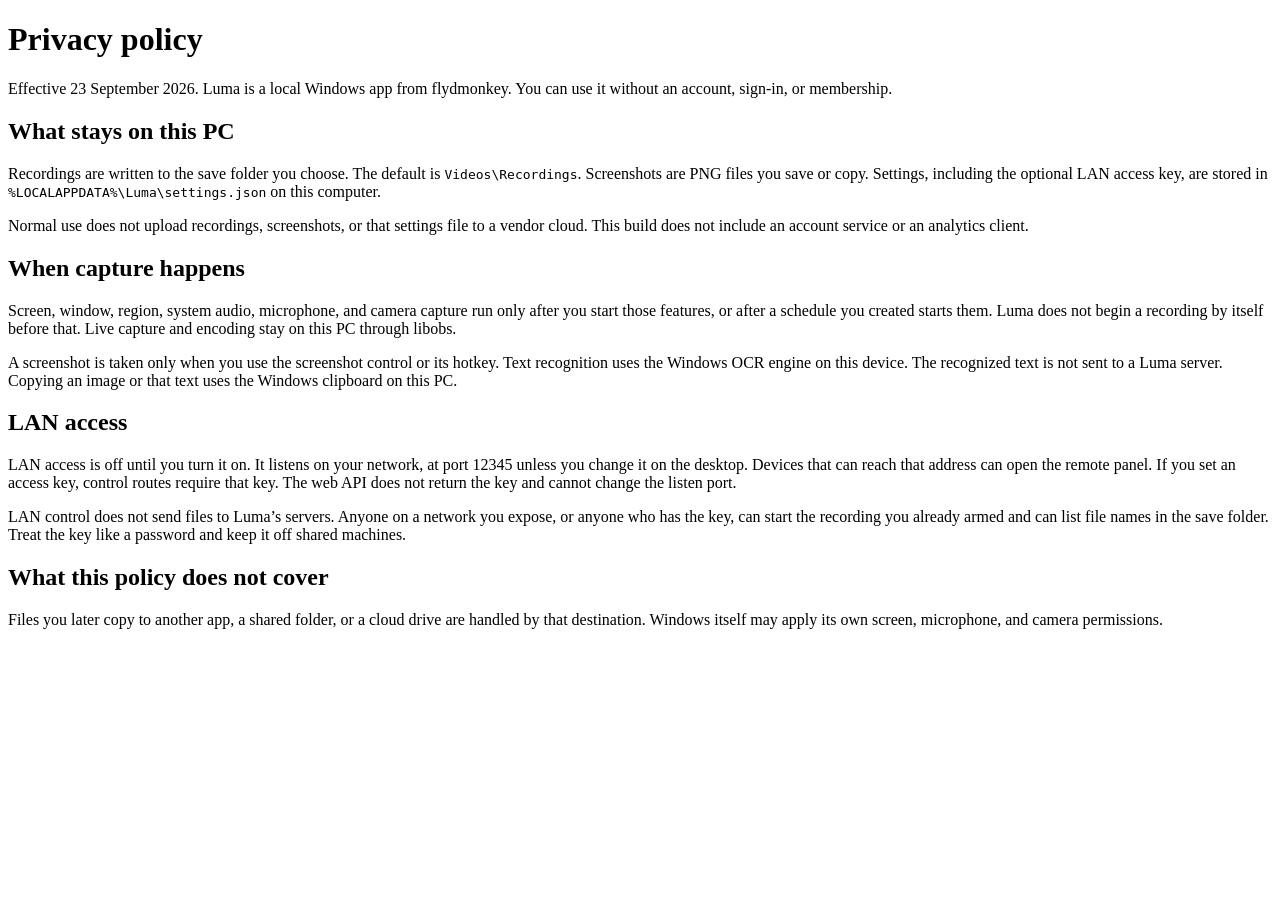
<file: docs/legal/en/privacy.html>
<!DOCTYPE html>
<html lang="en">
<head>
<meta charset="utf-8"/>
<title>Privacy · Luma</title>
</head>
<body>
<h1>Privacy policy</h1>
<p>Effective 23 September 2026. Luma is a local Windows app from flydmonkey. You can use it without an account, sign-in, or membership.</p>
<h2>What stays on this PC</h2>
<p>Recordings are written to the save folder you choose. The default is <code>Videos\Recordings</code>. Screenshots are PNG files you save or copy. Settings, including the optional LAN access key, are stored in <code>%LOCALAPPDATA%\Luma\settings.json</code> on this computer.</p>
<p>Normal use does not upload recordings, screenshots, or that settings file to a vendor cloud. This build does not include an account service or an analytics client.</p>
<h2>When capture happens</h2>
<p>Screen, window, region, system audio, microphone, and camera capture run only after you start those features, or after a schedule you created starts them. Luma does not begin a recording by itself before that. Live capture and encoding stay on this PC through libobs.</p>
<p>A screenshot is taken only when you use the screenshot control or its hotkey. Text recognition uses the Windows OCR engine on this device. The recognized text is not sent to a Luma server. Copying an image or that text uses the Windows clipboard on this PC.</p>
<h2>LAN access</h2>
<p>LAN access is off until you turn it on. It listens on your network, at port 12345 unless you change it on the desktop. Devices that can reach that address can open the remote panel. If you set an access key, control routes require that key. The web API does not return the key and cannot change the listen port.</p>
<p>LAN control does not send files to Luma’s servers. Anyone on a network you expose, or anyone who has the key, can start the recording you already armed and can list file names in the save folder. Treat the key like a password and keep it off shared machines.</p>
<h2>What this policy does not cover</h2>
<p>Files you later copy to another app, a shared folder, or a cloud drive are handled by that destination. Windows itself may apply its own screen, microphone, and camera permissions.</p>
</body>
</html>
</file>
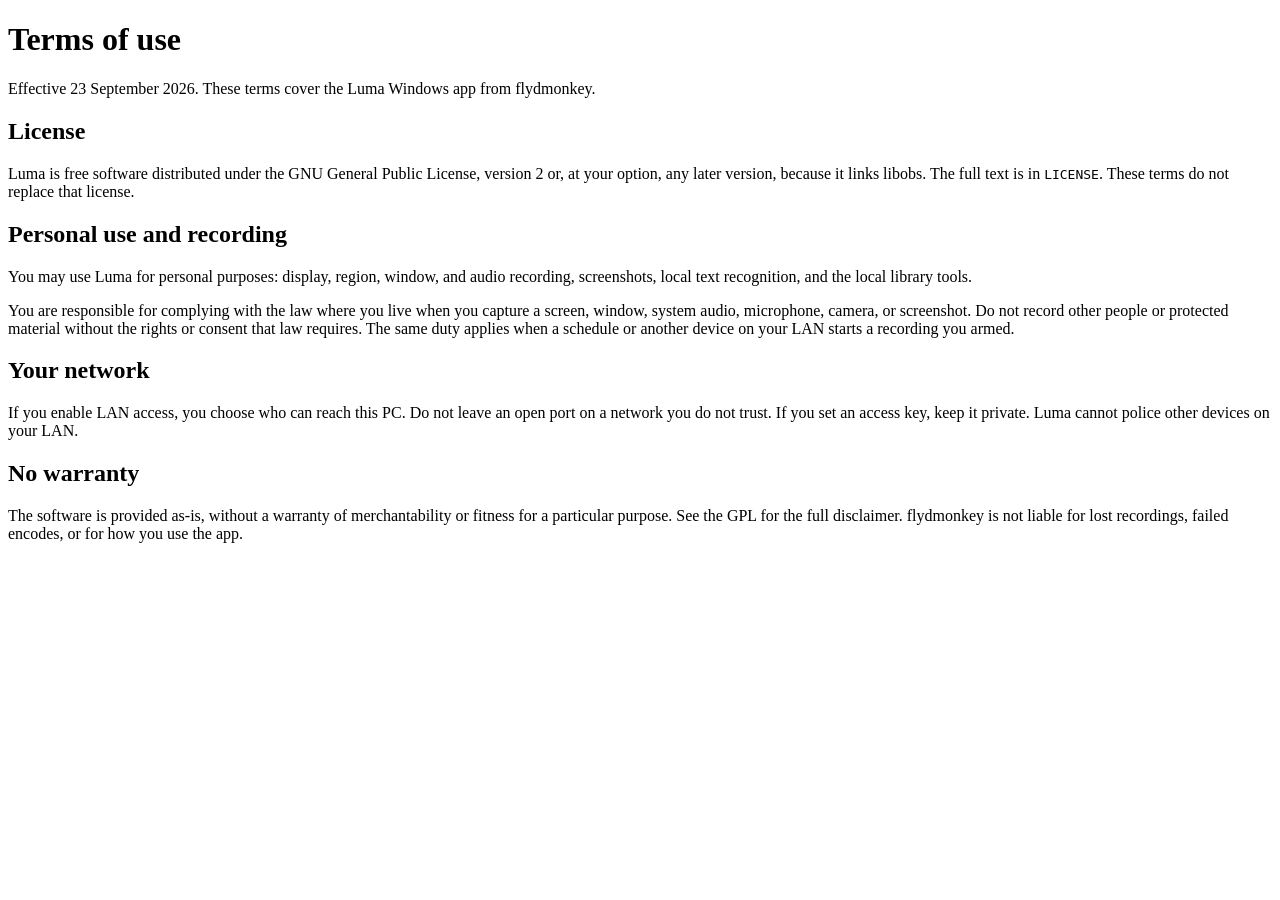
<file: docs/legal/en/terms.html>
<!DOCTYPE html>
<html lang="en">
<head>
<meta charset="utf-8"/>
<title>Terms · Luma</title>
</head>
<body>
<h1>Terms of use</h1>
<p>Effective 23 September 2026. These terms cover the Luma Windows app from flydmonkey.</p>
<h2>License</h2>
<p>Luma is free software distributed under the GNU General Public License, version 2 or, at your option, any later version, because it links libobs. The full text is in <code>LICENSE</code>. These terms do not replace that license.</p>
<h2>Personal use and recording</h2>
<p>You may use Luma for personal purposes: display, region, window, and audio recording, screenshots, local text recognition, and the local library tools.</p>
<p>You are responsible for complying with the law where you live when you capture a screen, window, system audio, microphone, camera, or screenshot. Do not record other people or protected material without the rights or consent that law requires. The same duty applies when a schedule or another device on your LAN starts a recording you armed.</p>
<h2>Your network</h2>
<p>If you enable LAN access, you choose who can reach this PC. Do not leave an open port on a network you do not trust. If you set an access key, keep it private. Luma cannot police other devices on your LAN.</p>
<h2>No warranty</h2>
<p>The software is provided as-is, without a warranty of merchantability or fitness for a particular purpose. See the GPL for the full disclaimer. flydmonkey is not liable for lost recordings, failed encodes, or for how you use the app.</p>
</body>
</html>
</file>
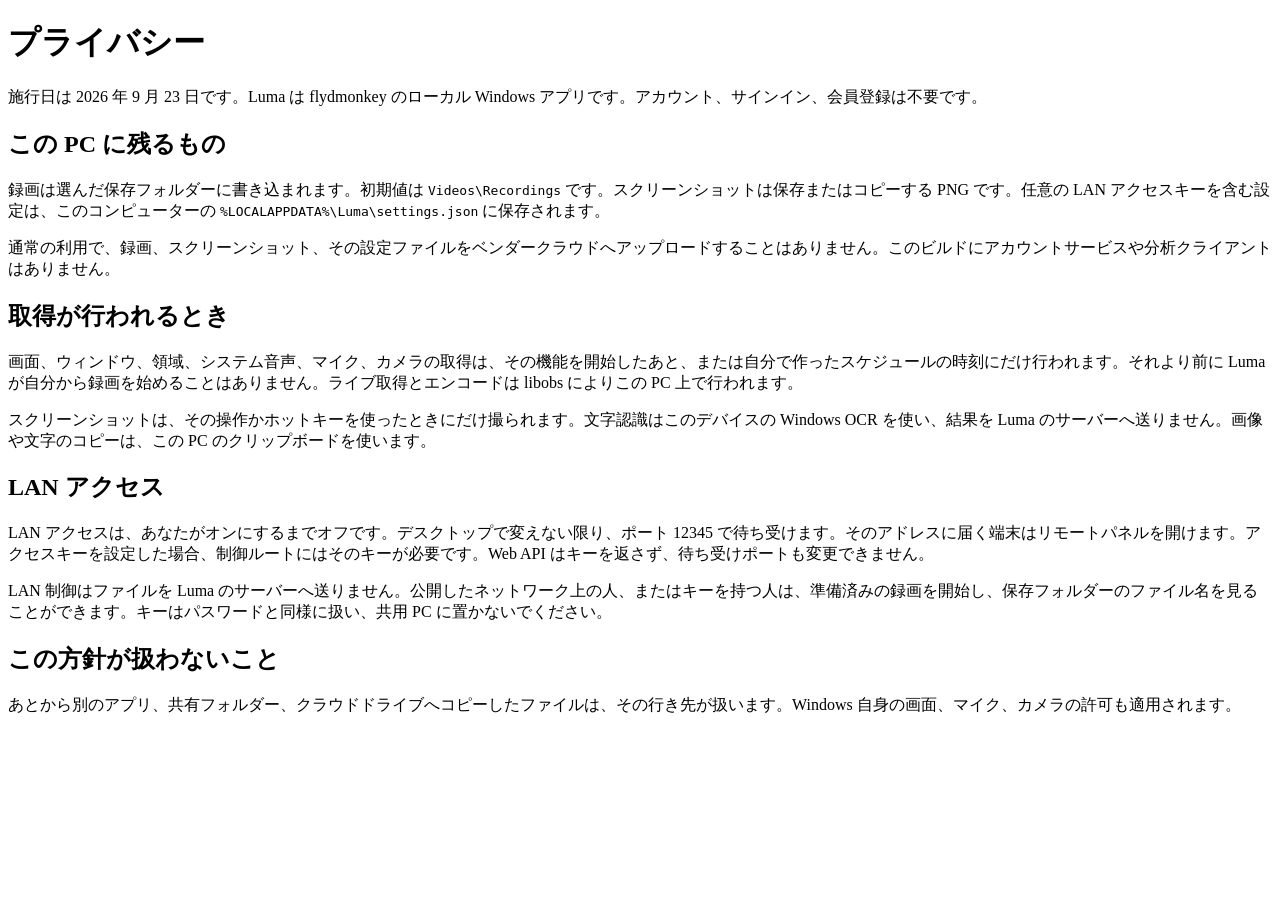
<file: docs/legal/ja/privacy.html>
<!DOCTYPE html>
<html lang="ja">
<head>
<meta charset="utf-8"/>
<title>プライバシー · Luma</title>
</head>
<body>
<h1>プライバシー</h1>
<p>施行日は 2026 年 9 月 23 日です。Luma は flydmonkey のローカル Windows アプリです。アカウント、サインイン、会員登録は不要です。</p>
<h2>この PC に残るもの</h2>
<p>録画は選んだ保存フォルダーに書き込まれます。初期値は <code>Videos\Recordings</code> です。スクリーンショットは保存またはコピーする PNG です。任意の LAN アクセスキーを含む設定は、このコンピューターの <code>%LOCALAPPDATA%\Luma\settings.json</code> に保存されます。</p>
<p>通常の利用で、録画、スクリーンショット、その設定ファイルをベンダークラウドへアップロードすることはありません。このビルドにアカウントサービスや分析クライアントはありません。</p>
<h2>取得が行われるとき</h2>
<p>画面、ウィンドウ、領域、システム音声、マイク、カメラの取得は、その機能を開始したあと、または自分で作ったスケジュールの時刻にだけ行われます。それより前に Luma が自分から録画を始めることはありません。ライブ取得とエンコードは libobs によりこの PC 上で行われます。</p>
<p>スクリーンショットは、その操作かホットキーを使ったときにだけ撮られます。文字認識はこのデバイスの Windows OCR を使い、結果を Luma のサーバーへ送りません。画像や文字のコピーは、この PC のクリップボードを使います。</p>
<h2>LAN アクセス</h2>
<p>LAN アクセスは、あなたがオンにするまでオフです。デスクトップで変えない限り、ポート 12345 で待ち受けます。そのアドレスに届く端末はリモートパネルを開けます。アクセスキーを設定した場合、制御ルートにはそのキーが必要です。Web API はキーを返さず、待ち受けポートも変更できません。</p>
<p>LAN 制御はファイルを Luma のサーバーへ送りません。公開したネットワーク上の人、またはキーを持つ人は、準備済みの録画を開始し、保存フォルダーのファイル名を見ることができます。キーはパスワードと同様に扱い、共用 PC に置かないでください。</p>
<h2>この方針が扱わないこと</h2>
<p>あとから別のアプリ、共有フォルダー、クラウドドライブへコピーしたファイルは、その行き先が扱います。Windows 自身の画面、マイク、カメラの許可も適用されます。</p>
</body>
</html>
</file>
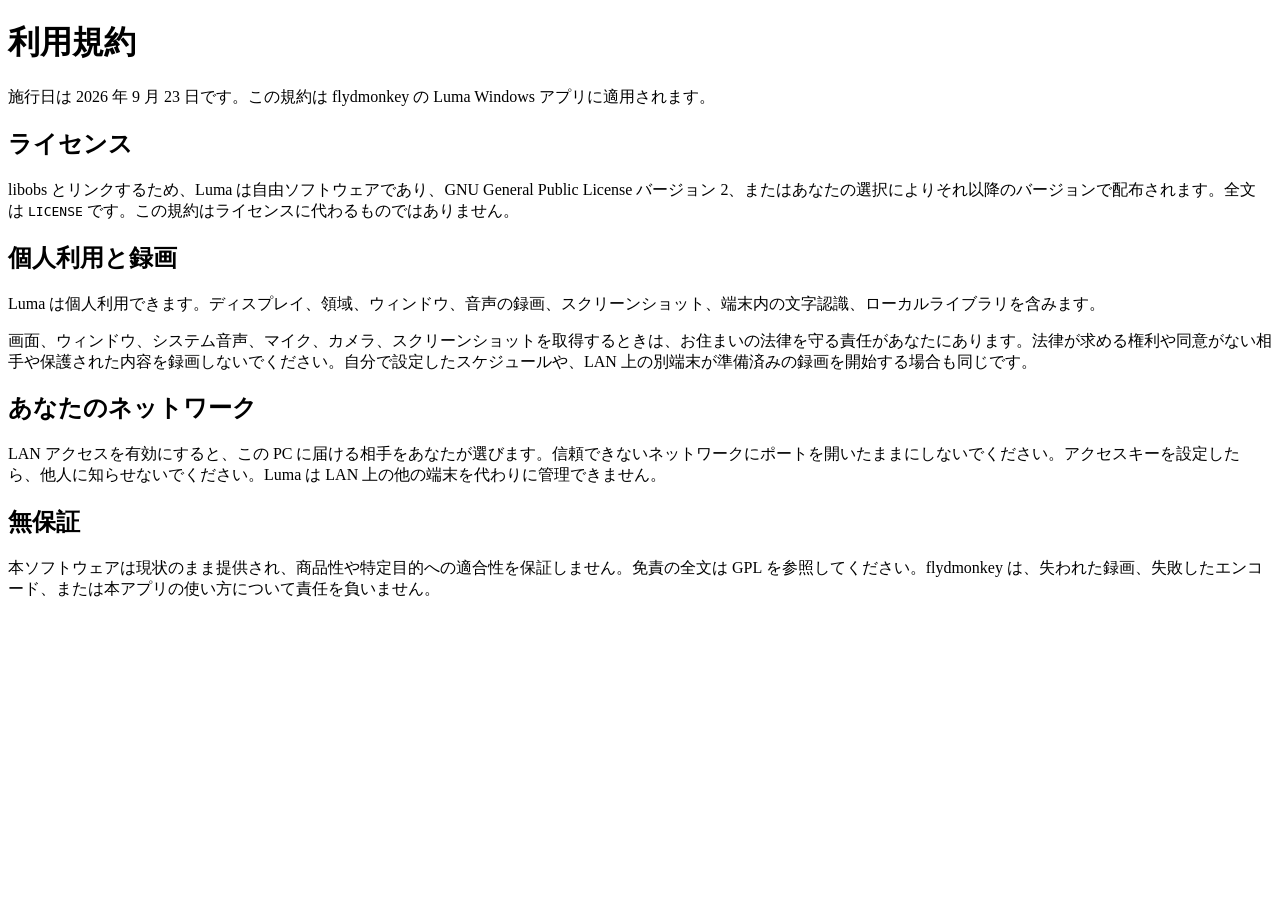
<file: docs/legal/ja/terms.html>
<!DOCTYPE html>
<html lang="ja">
<head>
<meta charset="utf-8"/>
<title>利用規約 · Luma</title>
</head>
<body>
<h1>利用規約</h1>
<p>施行日は 2026 年 9 月 23 日です。この規約は flydmonkey の Luma Windows アプリに適用されます。</p>
<h2>ライセンス</h2>
<p>libobs とリンクするため、Luma は自由ソフトウェアであり、GNU General Public License バージョン 2、またはあなたの選択によりそれ以降のバージョンで配布されます。全文は <code>LICENSE</code> です。この規約はライセンスに代わるものではありません。</p>
<h2>個人利用と録画</h2>
<p>Luma は個人利用できます。ディスプレイ、領域、ウィンドウ、音声の録画、スクリーンショット、端末内の文字認識、ローカルライブラリを含みます。</p>
<p>画面、ウィンドウ、システム音声、マイク、カメラ、スクリーンショットを取得するときは、お住まいの法律を守る責任があなたにあります。法律が求める権利や同意がない相手や保護された内容を録画しないでください。自分で設定したスケジュールや、LAN 上の別端末が準備済みの録画を開始する場合も同じです。</p>
<h2>あなたのネットワーク</h2>
<p>LAN アクセスを有効にすると、この PC に届ける相手をあなたが選びます。信頼できないネットワークにポートを開いたままにしないでください。アクセスキーを設定したら、他人に知らせないでください。Luma は LAN 上の他の端末を代わりに管理できません。</p>
<h2>無保証</h2>
<p>本ソフトウェアは現状のまま提供され、商品性や特定目的への適合性を保証しません。免責の全文は GPL を参照してください。flydmonkey は、失われた録画、失敗したエンコード、または本アプリの使い方について責任を負いません。</p>
</body>
</html>
</file>
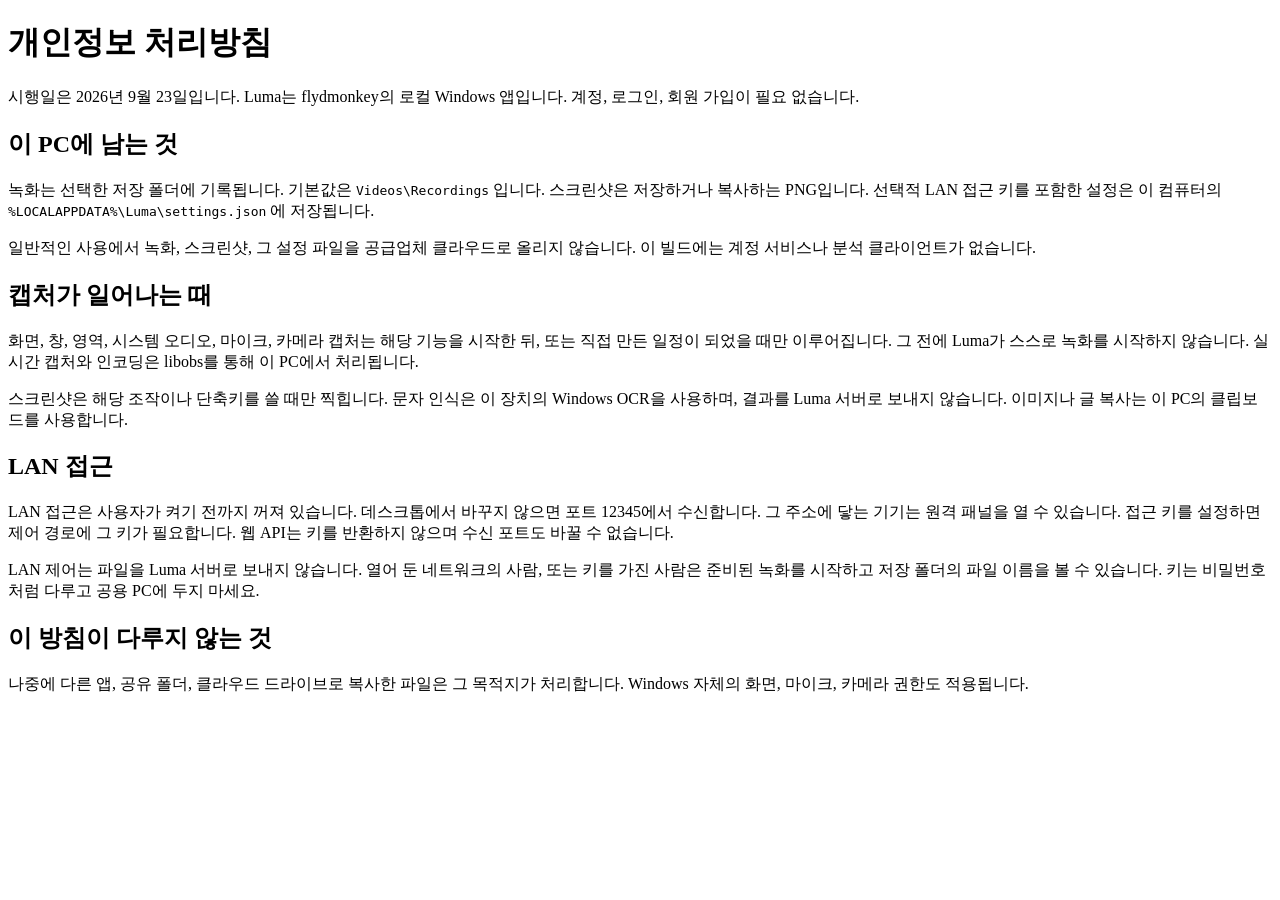
<file: docs/legal/ko/privacy.html>
<!DOCTYPE html>
<html lang="ko">
<head>
<meta charset="utf-8"/>
<title>개인정보 · Luma</title>
</head>
<body>
<h1>개인정보 처리방침</h1>
<p>시행일은 2026년 9월 23일입니다. Luma는 flydmonkey의 로컬 Windows 앱입니다. 계정, 로그인, 회원 가입이 필요 없습니다.</p>
<h2>이 PC에 남는 것</h2>
<p>녹화는 선택한 저장 폴더에 기록됩니다. 기본값은 <code>Videos\Recordings</code> 입니다. 스크린샷은 저장하거나 복사하는 PNG입니다. 선택적 LAN 접근 키를 포함한 설정은 이 컴퓨터의 <code>%LOCALAPPDATA%\Luma\settings.json</code> 에 저장됩니다.</p>
<p>일반적인 사용에서 녹화, 스크린샷, 그 설정 파일을 공급업체 클라우드로 올리지 않습니다. 이 빌드에는 계정 서비스나 분석 클라이언트가 없습니다.</p>
<h2>캡처가 일어나는 때</h2>
<p>화면, 창, 영역, 시스템 오디오, 마이크, 카메라 캡처는 해당 기능을 시작한 뒤, 또는 직접 만든 일정이 되었을 때만 이루어집니다. 그 전에 Luma가 스스로 녹화를 시작하지 않습니다. 실시간 캡처와 인코딩은 libobs를 통해 이 PC에서 처리됩니다.</p>
<p>스크린샷은 해당 조작이나 단축키를 쓸 때만 찍힙니다. 문자 인식은 이 장치의 Windows OCR을 사용하며, 결과를 Luma 서버로 보내지 않습니다. 이미지나 글 복사는 이 PC의 클립보드를 사용합니다.</p>
<h2>LAN 접근</h2>
<p>LAN 접근은 사용자가 켜기 전까지 꺼져 있습니다. 데스크톱에서 바꾸지 않으면 포트 12345에서 수신합니다. 그 주소에 닿는 기기는 원격 패널을 열 수 있습니다. 접근 키를 설정하면 제어 경로에 그 키가 필요합니다. 웹 API는 키를 반환하지 않으며 수신 포트도 바꿀 수 없습니다.</p>
<p>LAN 제어는 파일을 Luma 서버로 보내지 않습니다. 열어 둔 네트워크의 사람, 또는 키를 가진 사람은 준비된 녹화를 시작하고 저장 폴더의 파일 이름을 볼 수 있습니다. 키는 비밀번호처럼 다루고 공용 PC에 두지 마세요.</p>
<h2>이 방침이 다루지 않는 것</h2>
<p>나중에 다른 앱, 공유 폴더, 클라우드 드라이브로 복사한 파일은 그 목적지가 처리합니다. Windows 자체의 화면, 마이크, 카메라 권한도 적용됩니다.</p>
</body>
</html>
</file>
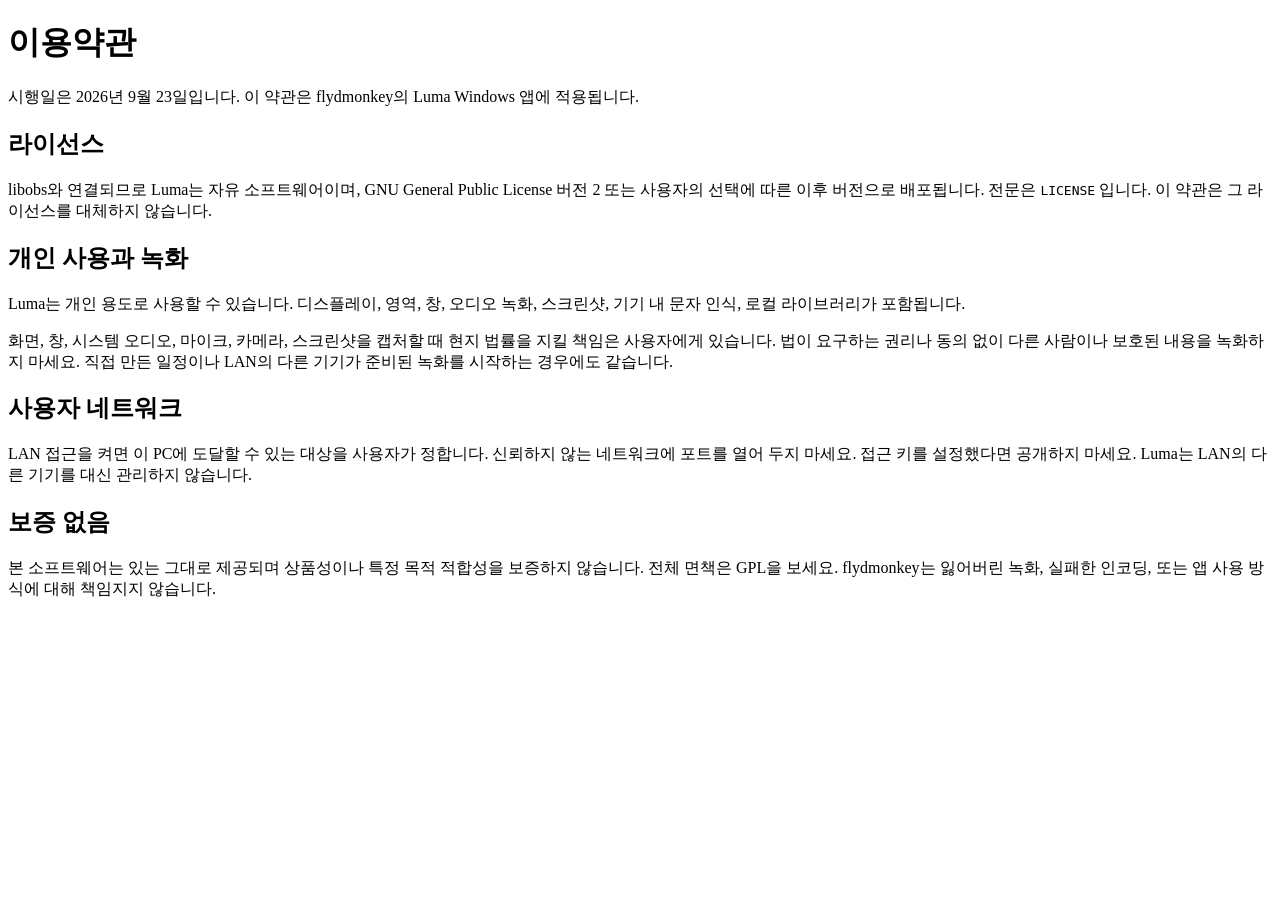
<file: docs/legal/ko/terms.html>
<!DOCTYPE html>
<html lang="ko">
<head>
<meta charset="utf-8"/>
<title>이용약관 · Luma</title>
</head>
<body>
<h1>이용약관</h1>
<p>시행일은 2026년 9월 23일입니다. 이 약관은 flydmonkey의 Luma Windows 앱에 적용됩니다.</p>
<h2>라이선스</h2>
<p>libobs와 연결되므로 Luma는 자유 소프트웨어이며, GNU General Public License 버전 2 또는 사용자의 선택에 따른 이후 버전으로 배포됩니다. 전문은 <code>LICENSE</code> 입니다. 이 약관은 그 라이선스를 대체하지 않습니다.</p>
<h2>개인 사용과 녹화</h2>
<p>Luma는 개인 용도로 사용할 수 있습니다. 디스플레이, 영역, 창, 오디오 녹화, 스크린샷, 기기 내 문자 인식, 로컬 라이브러리가 포함됩니다.</p>
<p>화면, 창, 시스템 오디오, 마이크, 카메라, 스크린샷을 캡처할 때 현지 법률을 지킬 책임은 사용자에게 있습니다. 법이 요구하는 권리나 동의 없이 다른 사람이나 보호된 내용을 녹화하지 마세요. 직접 만든 일정이나 LAN의 다른 기기가 준비된 녹화를 시작하는 경우에도 같습니다.</p>
<h2>사용자 네트워크</h2>
<p>LAN 접근을 켜면 이 PC에 도달할 수 있는 대상을 사용자가 정합니다. 신뢰하지 않는 네트워크에 포트를 열어 두지 마세요. 접근 키를 설정했다면 공개하지 마세요. Luma는 LAN의 다른 기기를 대신 관리하지 않습니다.</p>
<h2>보증 없음</h2>
<p>본 소프트웨어는 있는 그대로 제공되며 상품성이나 특정 목적 적합성을 보증하지 않습니다. 전체 면책은 GPL을 보세요. flydmonkey는 잃어버린 녹화, 실패한 인코딩, 또는 앱 사용 방식에 대해 책임지지 않습니다.</p>
</body>
</html>
</file>
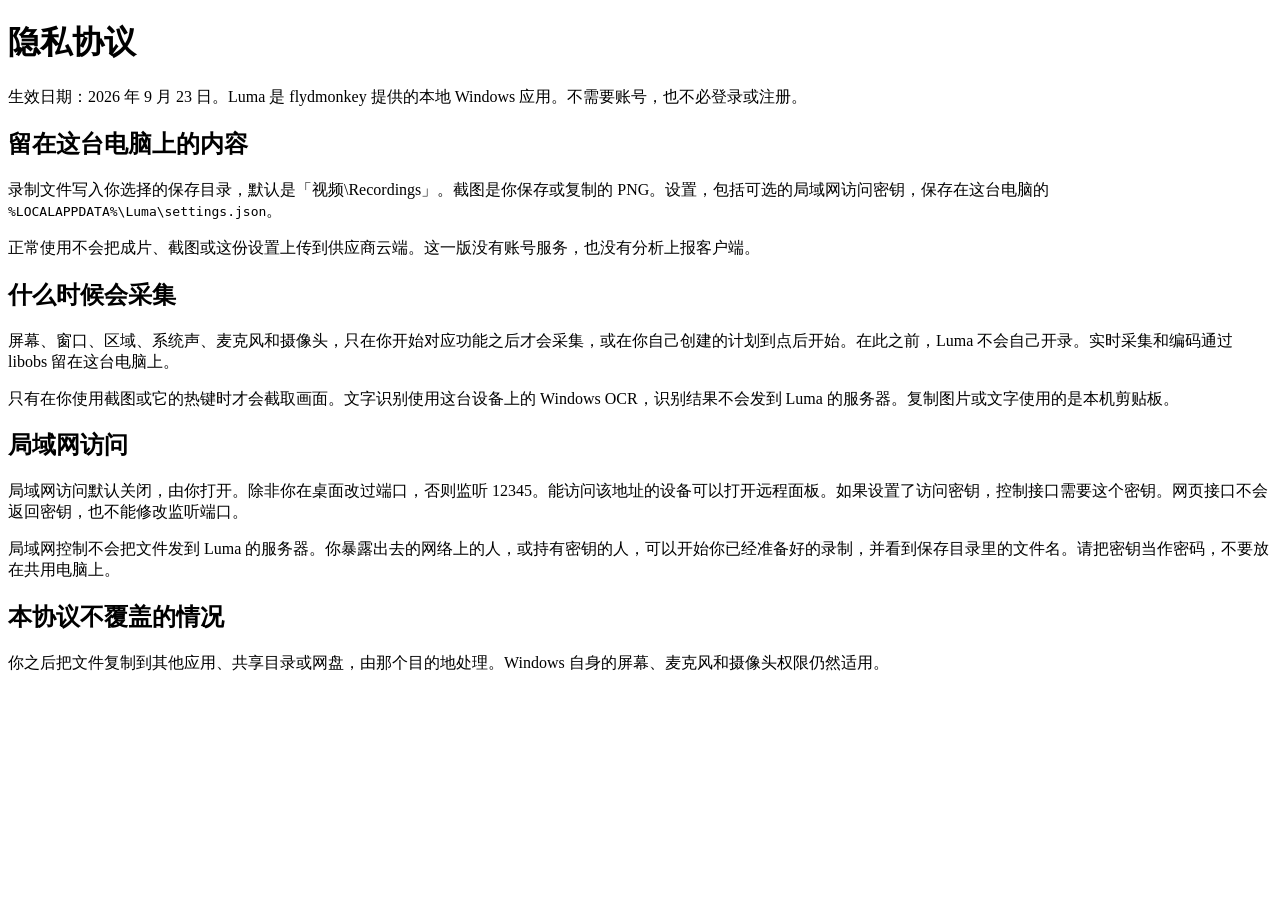
<file: docs/legal/zh-Hans/privacy.html>
<!DOCTYPE html>
<html lang="zh-Hans">
<head>
<meta charset="utf-8"/>
<title>隐私协议 · Luma</title>
</head>
<body>
<h1>隐私协议</h1>
<p>生效日期：2026 年 9 月 23 日。Luma 是 flydmonkey 提供的本地 Windows 应用。不需要账号，也不必登录或注册。</p>
<h2>留在这台电脑上的内容</h2>
<p>录制文件写入你选择的保存目录，默认是「视频\Recordings」。截图是你保存或复制的 PNG。设置，包括可选的局域网访问密钥，保存在这台电脑的 <code>%LOCALAPPDATA%\Luma\settings.json</code>。</p>
<p>正常使用不会把成片、截图或这份设置上传到供应商云端。这一版没有账号服务，也没有分析上报客户端。</p>
<h2>什么时候会采集</h2>
<p>屏幕、窗口、区域、系统声、麦克风和摄像头，只在你开始对应功能之后才会采集，或在你自己创建的计划到点后开始。在此之前，Luma 不会自己开录。实时采集和编码通过 libobs 留在这台电脑上。</p>
<p>只有在你使用截图或它的热键时才会截取画面。文字识别使用这台设备上的 Windows OCR，识别结果不会发到 Luma 的服务器。复制图片或文字使用的是本机剪贴板。</p>
<h2>局域网访问</h2>
<p>局域网访问默认关闭，由你打开。除非你在桌面改过端口，否则监听 12345。能访问该地址的设备可以打开远程面板。如果设置了访问密钥，控制接口需要这个密钥。网页接口不会返回密钥，也不能修改监听端口。</p>
<p>局域网控制不会把文件发到 Luma 的服务器。你暴露出去的网络上的人，或持有密钥的人，可以开始你已经准备好的录制，并看到保存目录里的文件名。请把密钥当作密码，不要放在共用电脑上。</p>
<h2>本协议不覆盖的情况</h2>
<p>你之后把文件复制到其他应用、共享目录或网盘，由那个目的地处理。Windows 自身的屏幕、麦克风和摄像头权限仍然适用。</p>
</body>
</html>
</file>
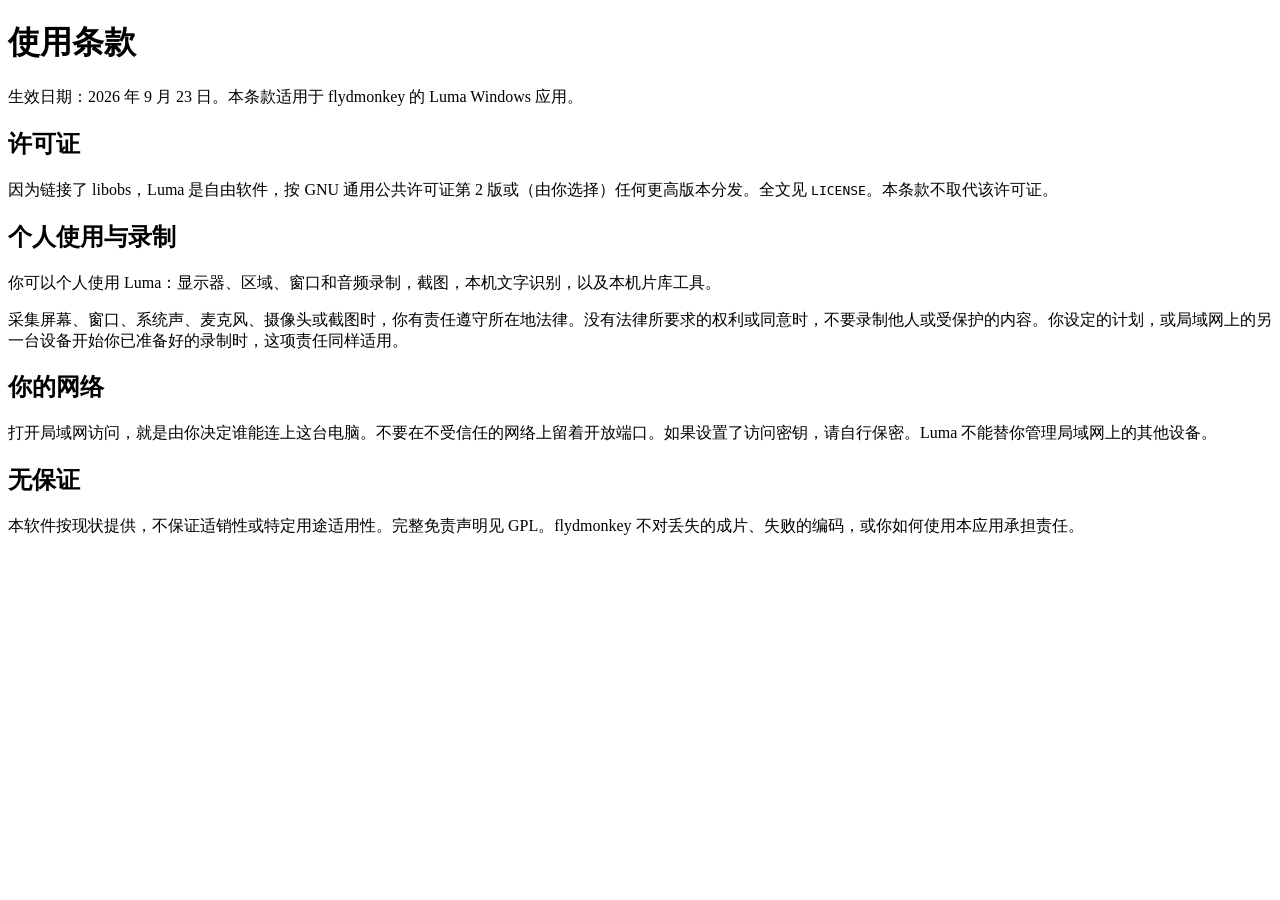
<file: docs/legal/zh-Hans/terms.html>
<!DOCTYPE html>
<html lang="zh-Hans">
<head>
<meta charset="utf-8"/>
<title>使用条款 · Luma</title>
</head>
<body>
<h1>使用条款</h1>
<p>生效日期：2026 年 9 月 23 日。本条款适用于 flydmonkey 的 Luma Windows 应用。</p>
<h2>许可证</h2>
<p>因为链接了 libobs，Luma 是自由软件，按 GNU 通用公共许可证第 2 版或（由你选择）任何更高版本分发。全文见 <code>LICENSE</code>。本条款不取代该许可证。</p>
<h2>个人使用与录制</h2>
<p>你可以个人使用 Luma：显示器、区域、窗口和音频录制，截图，本机文字识别，以及本机片库工具。</p>
<p>采集屏幕、窗口、系统声、麦克风、摄像头或截图时，你有责任遵守所在地法律。没有法律所要求的权利或同意时，不要录制他人或受保护的内容。你设定的计划，或局域网上的另一台设备开始你已准备好的录制时，这项责任同样适用。</p>
<h2>你的网络</h2>
<p>打开局域网访问，就是由你决定谁能连上这台电脑。不要在不受信任的网络上留着开放端口。如果设置了访问密钥，请自行保密。Luma 不能替你管理局域网上的其他设备。</p>
<h2>无保证</h2>
<p>本软件按现状提供，不保证适销性或特定用途适用性。完整免责声明见 GPL。flydmonkey 不对丢失的成片、失败的编码，或你如何使用本应用承担责任。</p>
</body>
</html>
</file>
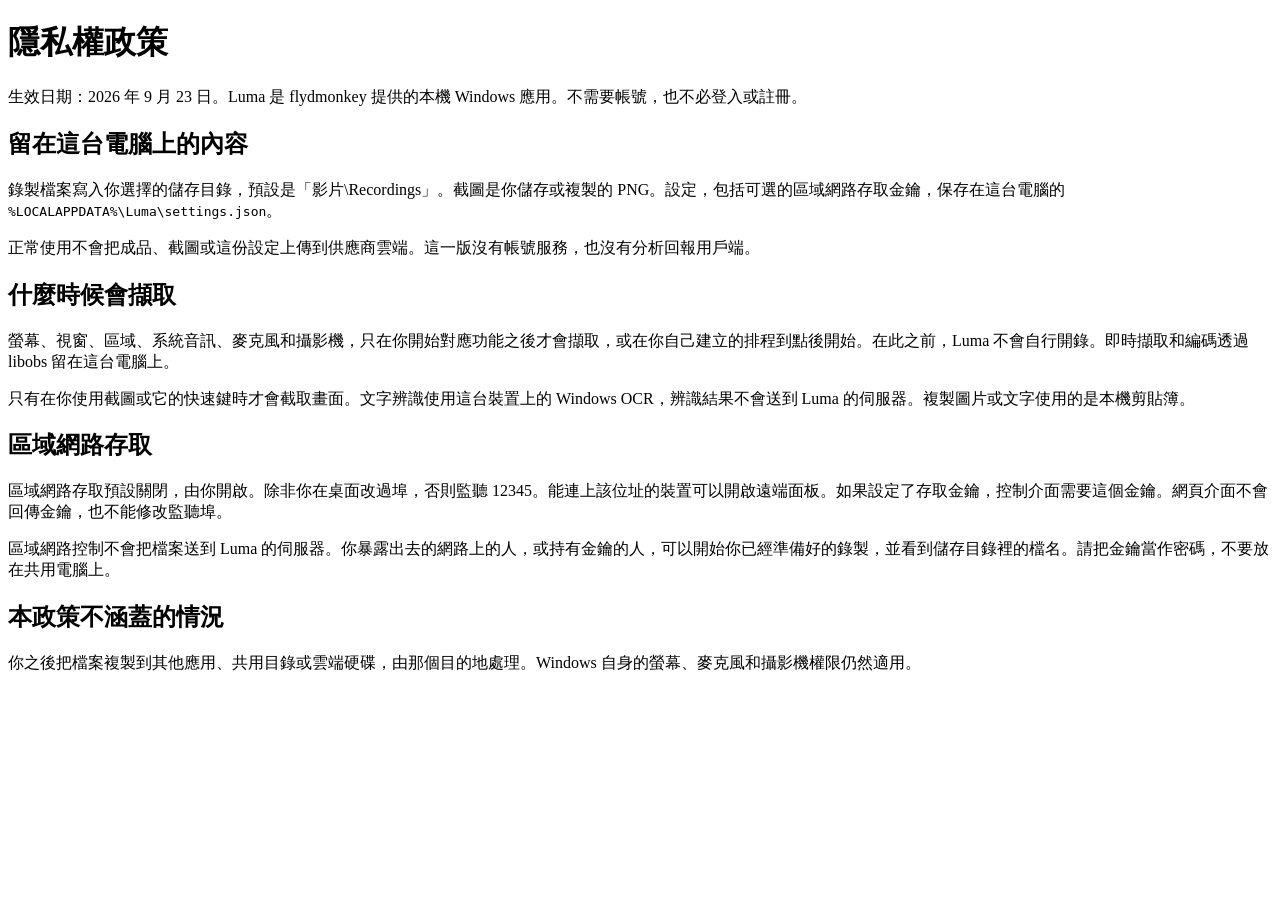
<file: docs/legal/zh-Hant/privacy.html>
<!DOCTYPE html>
<html lang="zh-Hant">
<head>
<meta charset="utf-8"/>
<title>隱私權政策 · Luma</title>
</head>
<body>
<h1>隱私權政策</h1>
<p>生效日期：2026 年 9 月 23 日。Luma 是 flydmonkey 提供的本機 Windows 應用。不需要帳號，也不必登入或註冊。</p>
<h2>留在這台電腦上的內容</h2>
<p>錄製檔案寫入你選擇的儲存目錄，預設是「影片\Recordings」。截圖是你儲存或複製的 PNG。設定，包括可選的區域網路存取金鑰，保存在這台電腦的 <code>%LOCALAPPDATA%\Luma\settings.json</code>。</p>
<p>正常使用不會把成品、截圖或這份設定上傳到供應商雲端。這一版沒有帳號服務，也沒有分析回報用戶端。</p>
<h2>什麼時候會擷取</h2>
<p>螢幕、視窗、區域、系統音訊、麥克風和攝影機，只在你開始對應功能之後才會擷取，或在你自己建立的排程到點後開始。在此之前，Luma 不會自行開錄。即時擷取和編碼透過 libobs 留在這台電腦上。</p>
<p>只有在你使用截圖或它的快速鍵時才會截取畫面。文字辨識使用這台裝置上的 Windows OCR，辨識結果不會送到 Luma 的伺服器。複製圖片或文字使用的是本機剪貼簿。</p>
<h2>區域網路存取</h2>
<p>區域網路存取預設關閉，由你開啟。除非你在桌面改過埠，否則監聽 12345。能連上該位址的裝置可以開啟遠端面板。如果設定了存取金鑰，控制介面需要這個金鑰。網頁介面不會回傳金鑰，也不能修改監聽埠。</p>
<p>區域網路控制不會把檔案送到 Luma 的伺服器。你暴露出去的網路上的人，或持有金鑰的人，可以開始你已經準備好的錄製，並看到儲存目錄裡的檔名。請把金鑰當作密碼，不要放在共用電腦上。</p>
<h2>本政策不涵蓋的情況</h2>
<p>你之後把檔案複製到其他應用、共用目錄或雲端硬碟，由那個目的地處理。Windows 自身的螢幕、麥克風和攝影機權限仍然適用。</p>
</body>
</html>
</file>
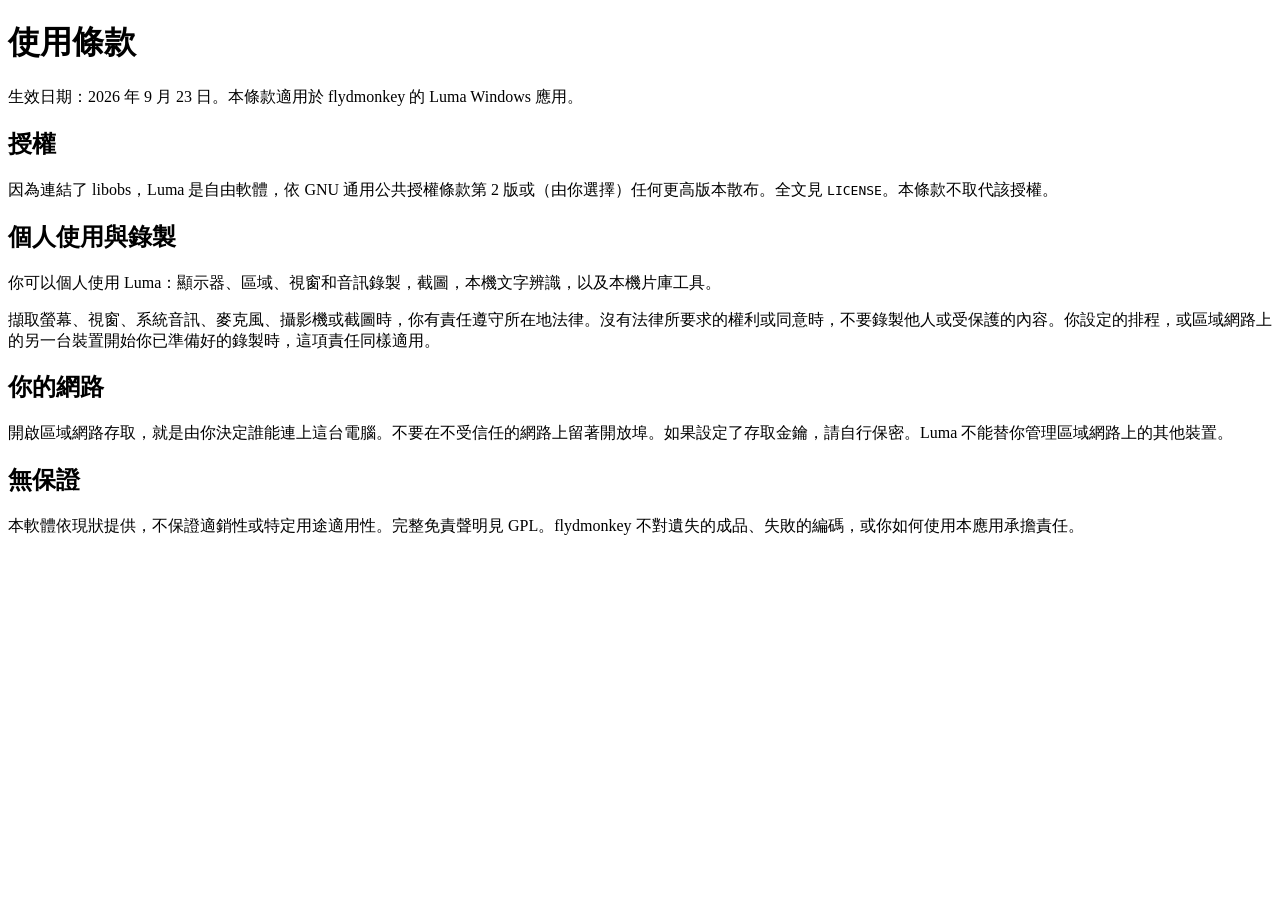
<file: docs/legal/zh-Hant/terms.html>
<!DOCTYPE html>
<html lang="zh-Hant">
<head>
<meta charset="utf-8"/>
<title>使用條款 · Luma</title>
</head>
<body>
<h1>使用條款</h1>
<p>生效日期：2026 年 9 月 23 日。本條款適用於 flydmonkey 的 Luma Windows 應用。</p>
<h2>授權</h2>
<p>因為連結了 libobs，Luma 是自由軟體，依 GNU 通用公共授權條款第 2 版或（由你選擇）任何更高版本散布。全文見 <code>LICENSE</code>。本條款不取代該授權。</p>
<h2>個人使用與錄製</h2>
<p>你可以個人使用 Luma：顯示器、區域、視窗和音訊錄製，截圖，本機文字辨識，以及本機片庫工具。</p>
<p>擷取螢幕、視窗、系統音訊、麥克風、攝影機或截圖時，你有責任遵守所在地法律。沒有法律所要求的權利或同意時，不要錄製他人或受保護的內容。你設定的排程，或區域網路上的另一台裝置開始你已準備好的錄製時，這項責任同樣適用。</p>
<h2>你的網路</h2>
<p>開啟區域網路存取，就是由你決定誰能連上這台電腦。不要在不受信任的網路上留著開放埠。如果設定了存取金鑰，請自行保密。Luma 不能替你管理區域網路上的其他裝置。</p>
<h2>無保證</h2>
<p>本軟體依現狀提供，不保證適銷性或特定用途適用性。完整免責聲明見 GPL。flydmonkey 不對遺失的成品、失敗的編碼，或你如何使用本應用承擔責任。</p>
</body>
</html>
</file>
